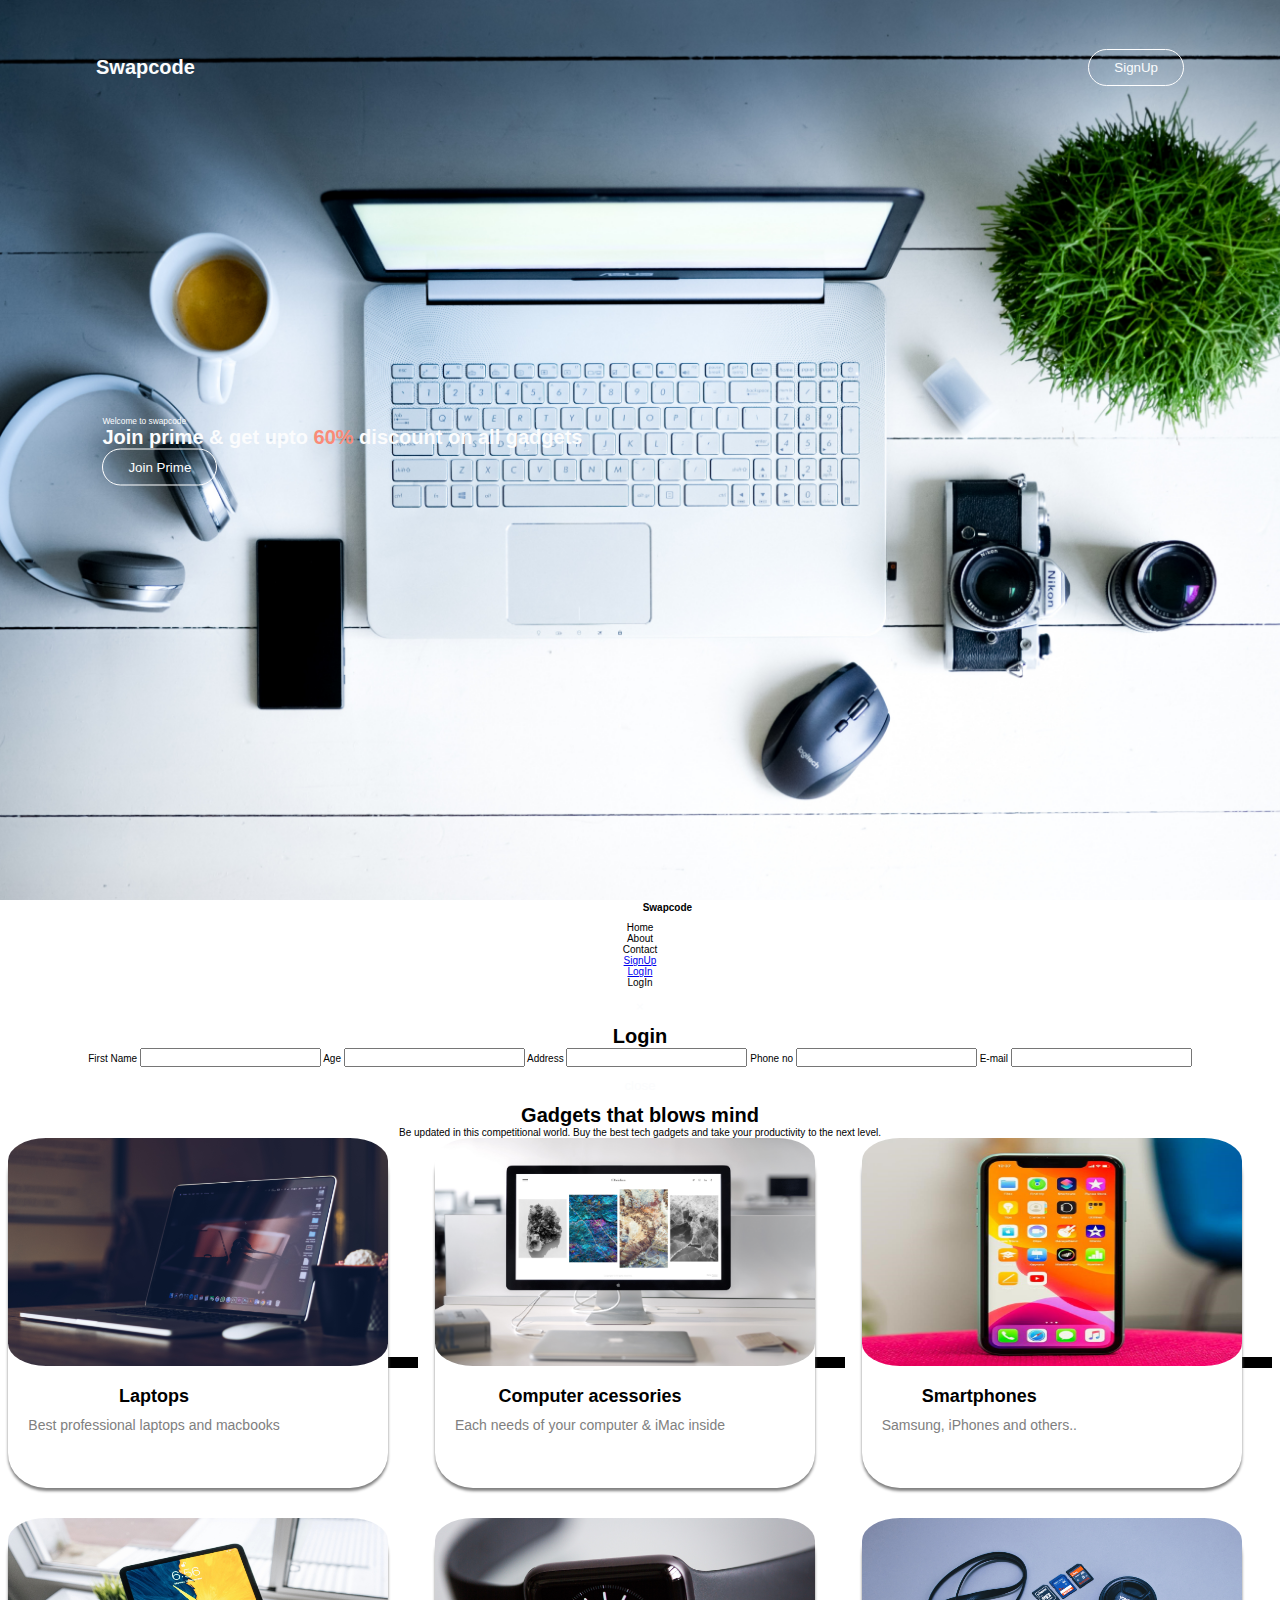
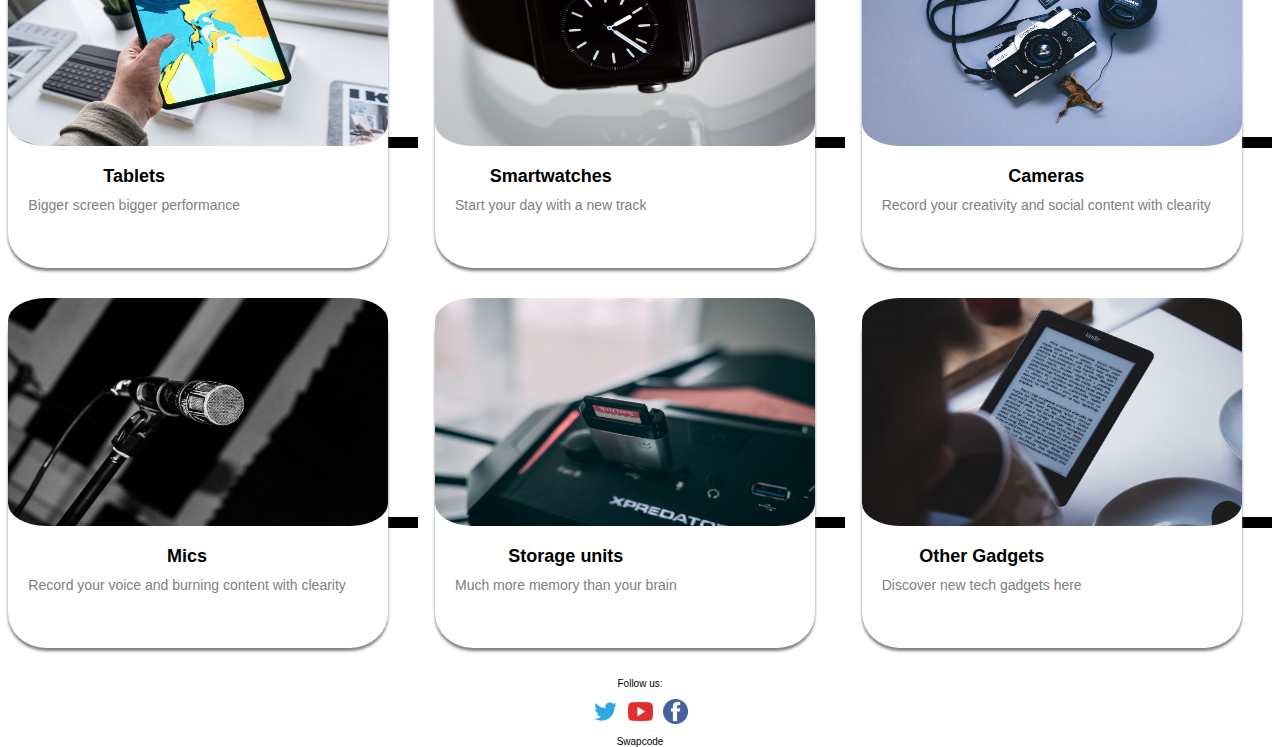
<file: index.html>
<!DOCTYPE html>
<html>
<head>
    <title>Swapcode</title>
    <link rel="icon" href="img/icon_technology.png">
    <link rel="stylesheet" href="styles/global.css">
    <link rel="stylesheet" href="styles/style.css">
</head>
<body>
    <div class="hero">
        <nav class="nbar">
            <h1 id="hdd"><b>Swapcode</b></h1>
            <a href="login.html"><button type="button" id="hdd">SignUp</button></a>
        </nav>
        <div class="cont">
            <small>Welcome to swapcode</small>
            <h1>Join prime & get upto <b id="pg">60%</b> discount on all gadgets</h1>
            <button type="button">Join Prime</button>
        </div>
        <div class="bubbles">
            <img src="img/icon_phone.png">
            <img src="img/icon_Android.png">
            <img src="img/icon_laptop.png">
            <img src="img/icon_microsoft.png">
            <img src="img/icon_apple.png">
            <img src="img/icon_technology.png">
            <img src="img/iconcam1.png">
        </div>
    </div>
    <div class="container">
        <!--Header-->
        <nav class="navbar">
            <div class="container-fluid">
                <div class="navbar-header">
                    <button type="button" class="navbar-toggle" data-toggle="collapse" data-target="#myNavbar">
                        <span class="glyphicon glyphicon-align-right"></span>
                    </button>
                    <a class="navbar-brand"><b>Swapcode</b></a>
                </div>

                <div class="collapse navbar-collapse" id="myNavbar">
                    <ul class="nav navbar-nav">
                        <li><a>Home</a></li>
                        <li><a>About</a></li>
                        <li><a>Contact</a></li>
                    </ul>
                    <ul class="nav navbar-nav navbar-right">
                        <li><a href="#"><span class="glyphicon glyphicon-user"></span> SignUp</a></li>
                        <li><a href="#"><span class="glyphicon glyphicon-log-in"></span> LogIn</a></li>
                        <li><a data-toggle="modal" data-target="#myModal"><span class="glyphicon glyphicon-log-in"></span> LogIn</a></li>
                        <!-- <li><span class="glyphicon glyphicon-log-in"></span><button type="button" data-toggle="modal" data-target="#myModal">Login</button></li> -->
                        <!-- <button type="button" data-toggle="modal" data-target="#myModal"><li><span class="glyphicon glyphicon-log-in"></span> LogIn</li> </button> -->
                        <!-- <button type="button" data-toggle="modal" data-target="#myModal">Login</button> -->
                        <div id="myModal" class="modal fade" role="dialog">
                            <div class="modal-dialog">
                                <div class="modal-content">
                                    <div class="modal-header">
                                        <button type="button" class="close" data-dismiss="modal">&times</button>
                                        <h1 class="modal-title">Login</h1>
                                    </div>
                                    <div class="modal-body">
                                        <label>First Name</label>
                                        <input type="text"></input>
                                        <label>Age </label>
                                        <input type="number"></input>
                                        <label>Address </label>
                                        <input type="text"></input>
                                        <label>Phone no </label>
                                        <input type="number"></input>
                                        <label>E-mail </label>
                                        <input type="text"></input>
                                    </div>
                                    <div class="modal-footer">
                                        <button type="button" class="btn btn-primary" data-dismiss="modal">close</button>
                                    </div>
                                </div>
                            </div>
                        </div>
                    </ul>
                </div>
            </div>
        </nav>

        <!--Heading-->
        <h1>Gadgets that blows mind</h1>
        <p>Be updated in this competitional world. Buy the best tech gadgets and take your productivity to the next level.</p>

        <!--List-->
        <div class="row">
            <div class="first col-xs-12 col-sm-6 col-md-6 col-lg-4">
                <a href="listpage.html" id="hm">
                    <div class="tileContainer">
                        <div class="tileComponent1">
                            <img src="img/macbookpro.jpg" id="pic"/>
                        </div>
                        <div class="tileComponent2">
                            <div class="componentHeading">
                                Laptops
                            </div>
                            <div class="componentSubHeading">
                                Best professional laptops and macbooks
                            </div>
                        </div>
                    </div>
                </a>
            </div>

            <div class="first col-xs-12 col-sm-6 col-md-6 col-lg-4">
                <a href="listpage.html" id="hm">
                    <div class="tileContainer">
                        <div class="tileComponent1">
                            <img src="img/iMac2.jpg" id="pic"/>
                        </div>
                        <div class="tileComponent2">
                            <div class="componentHeading">
                                Computer acessories
                            </div>
                            <div class="componentSubHeading">
                                Each needs of your computer & iMac inside
                            </div>
                        </div>
                    </div>
                </a>
            </div>

            <div class="first col-xs-12 col-sm-6 col-md-6 col-lg-4">
                <a href="listpage.html" id="hm">
                    <div class="tileContainer">
                        <div class="tileComponent1">
                            <img src="img/iPhone11.jpg" id="pic"/>
                        </div>
                        <div class="tileComponent2">
                            <div class="componentHeading">
                                Smartphones
                            </div>
                            <div class="componentSubHeading">
                                Samsung, iPhones and others..
                            </div>
                        </div>
                    </div>
                </a>
            </div>

            <div class="first col-xs-12 col-sm-6 col-md-6 col-lg-4">
                <a href="listpage.html" id="hm">
                    <div class="tileContainer">
                        <div class="tileComponent1">
                            <img src="img/ipadpro20.jpg" id="pic"/>
                        </div>
                        <div class="tileComponent2">
                            <div class="componentHeading">
                                Tablets
                            </div>
                            <div class="componentSubHeading">
                                Bigger screen bigger performance
                            </div>
                        </div>
                    </div>
                </a>
            </div>

            <div class="first col-xs-12 col-sm-6 col-md-6 col-lg-4">
                <a href="listpage.html" id="hm">
                    <div class="tileContainer">
                        <div class="tileComponent1">
                            <img src="img/iWatch.jpg" id="pic"/>
                        </div>
                        <div class="tileComponent2">
                            <div class="componentHeading">
                                Smartwatches
                            </div>
                            <div class="componentSubHeading">
                                Start your day with a new track
                            </div>
                        </div>
                    </div>
                </a>
            </div>

            <div class="first col-xs-12 col-sm-6 col-md-6 col-lg-4">
                <a href="listpage.html" id="hm">
                    <div class="tileContainer">
                        <div class="tileComponent1">
                            <img src="img/camera.jpg" id="pic"/>
                        </div>
                        <div class="tileComponent2">
                            <div class="componentHeading">
                                Cameras
                            </div>
                            <div class="componentSubHeading">
                                Record your creativity and social content with clearity
                            </div>
                        </div>
                    </div>
                </a>
            </div>

            <div class="first col-xs-12 col-sm-6 col-md-6 col-lg-4">
                <a href="listpage.html" id="hm">
                    <div class="tileContainer">
                        <div class="tileComponent1">
                            <img src="img/mic.jpg" id="pic"/>
                        </div>
                        <div class="tileComponent2">
                            <div class="componentHeading">
                                Mics
                            </div>
                            <div class="componentSubHeading">
                                Record your voice and burning content with clearity
                            </div>
                        </div>
                    </div>
                </a>
            </div>

            <div class="first col-xs-12 col-sm-6 col-md-6 col-lg-4">
                <a href="listpage.html" id="hm">
                    <div class="tileContainer">
                        <div class="tileComponent1">
                            <img src="img/sdcard.jpg" id="pic"/>
                        </div>
                        <div class="tileComponent2">
                            <div class="componentHeading">
                                Storage units
                            </div>
                            <div class="componentSubHeading">
                                Much more memory than your brain
                            </div>
                        </div>
                    </div>
                </a>
            </div>

            <div class="first col-xs-12 col-sm-6 col-md-6 col-lg-4">
                <a href="listpage.html" id="hm">
                    <div class="tileContainer">
                        <div class="tileComponent1">
                            <img src="img/kindle.jpg" id="pic"/>
                        </div>
                        <div class="tileComponent2">
                            <div class="componentHeading">
                                Other Gadgets
                            </div>
                            <div class="componentSubHeading">
                                Discover new tech gadgets here
                            </div>
                        </div>
                    </div>
                </a>
            </div>
        </div>
    </div>
    
    <footer>
        <p>Follow us:</p>
        <div class="socials">
            <a href="https://twitter.com/" target="_blank"><img src="img/logotwitter.png"/></a>
            <a href="https://youtube.com/" target="_blank"><img src="img/logoyt.png"/></a>
            <a href="https://facebook.com/" target="_blank"><img src="img/logofb.png"/></a>
        </div>
        <p class="footer">Swapcode</p>
    </footer>
</body>
</html>
</file>
<file: styles/global.css>
*{
    margin: 0;
    padding: 0;
    box-sizing: border-box;
}
html{
    font-size: 62.5%;
}
body{
    font-family: sans-serif;
}
</file>
<file: styles/style.css>
.hero{
    width: 100%;
    height: 100vh;
    background-image: url(../img/gadgets.jpg);
    background-size: cover;
    background-position: center;
    position: relative;
    overflow: hidden;
}

#hdd{
    color: #fbfcfd;
    cursor: pointer;
}

#pg{
    color: rgb(250, 139, 119);
}

.nbar{
    width: 85%;
    height: 15%;
    margin: auto;
    display: flex;
    align-items: center;
    justify-content: space-between;
}

button{
    color: #fbfcfd;
    padding: 10px 25px;
    background: transparent;
    border: 1px solid #fff;
    border-radius: 20px;
    outline: none;
    cursor: pointer;
}

.cont{
    color: #fbfcfd;
    position: absolute;
    top: 50%;
    left: 8%;
    transform: translateY(-50%);
    z-index: 2;
}

.bubbles img{
    width: 50px;
    animation: bubble 7s linear infinite;
}
.bubbles{
    width: 100%;
    display: flex;
    align-items: center;
    justify-content: space-around;
    position: absolute;
    bottom: -70px;
}

@keyframes bubble{
    0%{
        transform: translateY(0);
        opacity: 0;
    }
    50%{
        opacity: 1;
    }
    70%{
        opacity: 1;
    }
    100%{
        transform: translateY(-80vh);
        opacity: 0;
    }
}

.bubbles img:nth-child(1){
    width: 25px;
    animation-delay: 2s;
}
.bubbles img:nth-child(2){
    animation-delay: 1s;
}
.bubbles img:nth-child(3){
    width: 25px;
    animation-delay: 3s;
}
.bubbles img:nth-child(4){
    width: 50px;
    animation-delay: 4.5s;
}
.bubbles img:nth-child(5){
    animation-delay: 3s;
}
.bubbles img:nth-child(6){
    width: 20px;
    animation-delay: 6s;
}
.bubbles img:nth-child(7){
    width: 35px;
    animation-delay: 7s;
}


.tileContainer{
    box-shadow: 0 3px 3px gray;
    margin-right: 30px;
    margin-bottom: 30px;
    width:380px;
    height: 350px;
    background-color: white;
    display: inline-block;
    border-radius: 10%;
}

.tileComponent1{
    float: none;
    height: 65%;
}

.tileComponent2{
    float: left;
    margin-top: 20px;
}

#pic{
    height: 100%;
    width: 100%;
    border-radius: 10%;
}

.componentHeading{
    text-align: center;
    color:black;
    font-size:18px;
    font-weight: bold;
    margin: 0px 20px 10px 20px;
}

.componentSubHeading{
    text-align: left;
    color:gray;
    font-size:14px;
    margin: 0px 20px 20px 20px;
}



.hm{
    border-color: violet;
}

.tileContainer:hover{
    flex-grow: 2.5;
}

.container{
    text-align: center;
}


.special{
    width: 100%;
    height: 240px;
}

footer{
    display: flex;
    flex-direction: column;
    gap: 1rem;
    justify-content: center;
    align-items: center;
}
.socials{
    display: flex;
    gap: 1rem;
    align-items: center;
    justify-content: center;
}
.socials img{
    width: 25px;
    height: 25px;
}

/* ------ */

.row{
    display: grid;
    grid-template-columns: repeat(3, 1fr);
}

#hm{
    background: #000;
}
</file>
